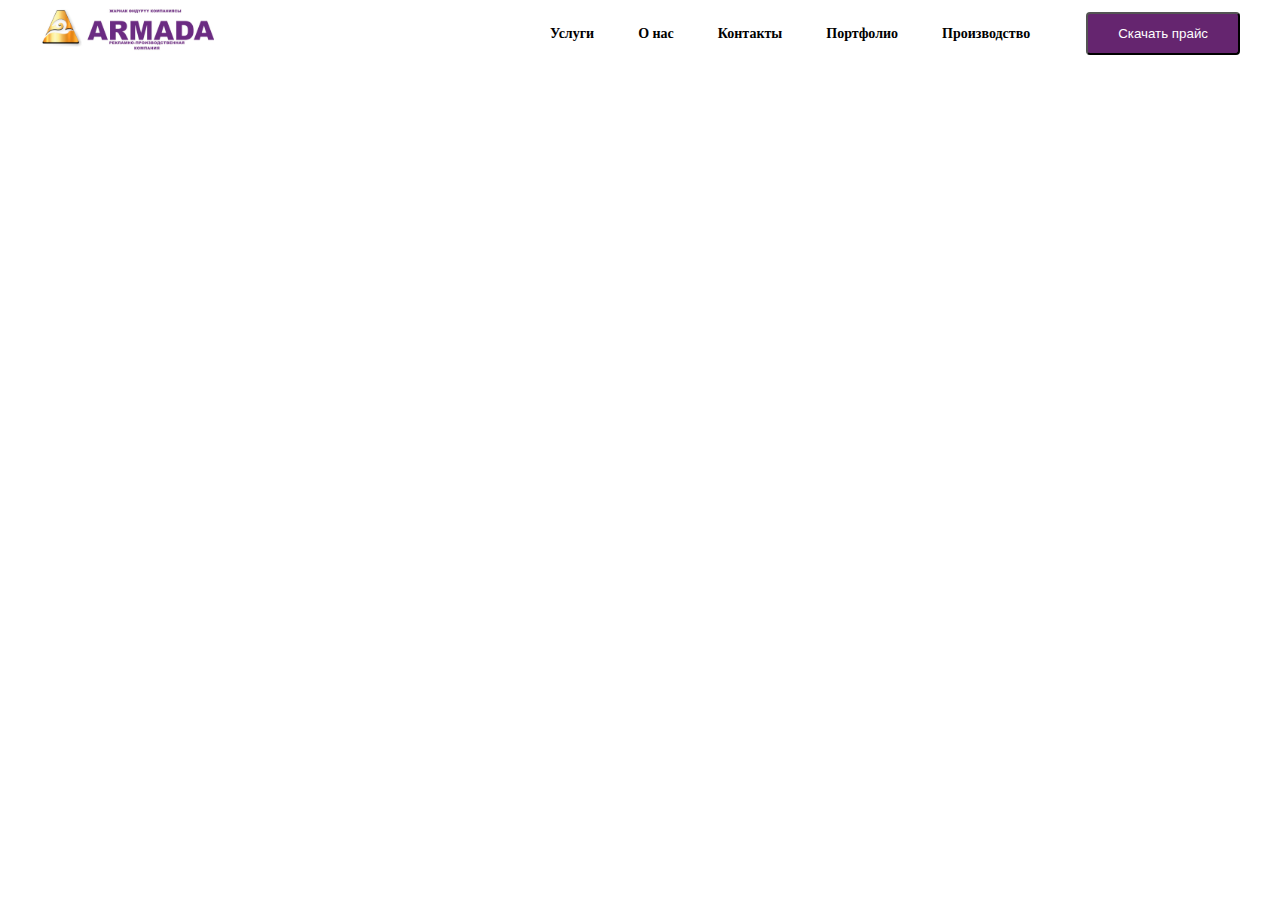
<file: index.html>
<!DOCTYPE html>
<html lang="en">
<head>
    <meta charset="UTF-8">
    <meta name="viewport" content="width=device-width, initial-scale=1.0">
    <title>Главная</title>

    <link rel="stylesheet" href="./css/reset.css">
    <link rel="stylesheet" href="./css/global.css">
    <link rel="stylesheet" href="./css/header.css">
    <link rel="stylesheet" href="./css/index.css">
</head>
<body>
    <header class="header">
        <div class="container">
            <div class="header__wrapper">

                <div class="header__burger" id="header-burger">
                    <img src="./images/burger-icon.svg" alt="burger icon">
                </div>

                <div class="header__logo">
                    <img src="./images/main-logo.svg" alt="main website icon">
                </div>
    
                <div class="header__nav">
                    <nav class="header__nav-links">
                        <a href="./service.html">Услуги</a>
                        <a href="#">O нас</a>
                        <a href="#">Контакты</a>
                        <a href="#">Портфолио</a>
                        <a href="#">Производство</a>
                    </nav>
                    <button class="header__nav-button">
                        Скачать прайс
                    </button>
                </div>
            </div>
        </div>
    </header>

    <div class="menu" id="menu">
        <div class="menu__wrapper">
            <nav class="menu__nav">
                <a href="./service.html">Услуги</a>
                <a href="#">O нас</a>
                <a href="#">Контакты</a>
                <a href="#">Портфолио</a>
                <a href="#">Производство</a>
            </nav>
        </div>
    </div>

    <!-- <main>
        <section class="main-banner">
            <div class="container">
                <div class="main-banner__wrapper">
                    <div class="main-banner__content">
                        <h1>Наружная  реклама в Бишкеке </h1>   
                        <h3>Произдводство наружной рекламы и создание проектов под ключ</h3>
                        <button>Оставить заявку</button>
                    </div>
    
                    <div class="main-banner__social">
                        <div class="main-banner__social-items">
                            <img src="./images/whatsapp.svg" alt="social icon whatsapp">
                            <img src="./images/instagram.svg" alt="social icon instagram">
                            <img src="./images/facebook.svg" alt="social icon facebook">    
                        </div>
                    </div>
                </div>
            </div>
        </section>
    
        <section class="services">
            <div class="services__title">
                <hr>
                <h2 class="section-title">Наши услуги</h2>
            </div>
            <div class="container">
                <ul class="services__wrapper">
                    <li class="services__card">
                        <div class="services__card-content">
                            <img src="./images/construction.png" alt="">
                            <div class="services__card-text">
                                <h4>Конструкция под ключ</h4>
                                <p>Хотите узнать подробность, телефон для связи:</p>
                            </div>
                        </div>
                        <div class="services__card-contacts">
                            <a href="#">+996 (0553) 577-575</a>
                        </div>
                    </li>
                    <li class="services__card">
                        <div class="services__card-content">
                            <img src="./images/signs.png" alt="">
                            <div class="services__card-text">
                                <h4>Вывески, объемные буквы</h4>
                                <p>Хотите узнать подробность, телефон для связи:</p>
                            </div>
                        </div>
                        <div class="services__card-contacts">
                            <a href="#">+996 (0553) 577-575</a>
                        </div>
                    </li>
                    <li class="services__card">
                        <div class="services__card-content">
                            <img src="./images/business-cards.png" alt="">
                            <div class="services__card-text">
                                <h4>Визитки, буклеты, полиграфия</h4>
                                <p>Хотите узнать подробность, телефон для связи:</p>
                            </div>
                        </div>
                        <div class="services__card-contacts">
                            <a href="#">+996 (0553) 577-575</a>
                        </div>
                    </li>
                    <li class="services__card">
                        <div class="services__card-content">
                            <img src="./images/banners.png" alt="">
                            <div class="services__card-text">
                                <h4>Банеры, самоклейка, монтажная установка </h4>
                                <p>Хотите узнать подробность, телефон для связи:</p>
                            </div>
                        </div>
                        <div class="services__card-contacts">
                            <a href="#">+996 (0553) 577-575</a>
                        </div>
                    </li>
                </ul>
            </div>
        </section>
    </main> -->

    <script src="./js/header.js"></script>
</body>
</html>
</file>
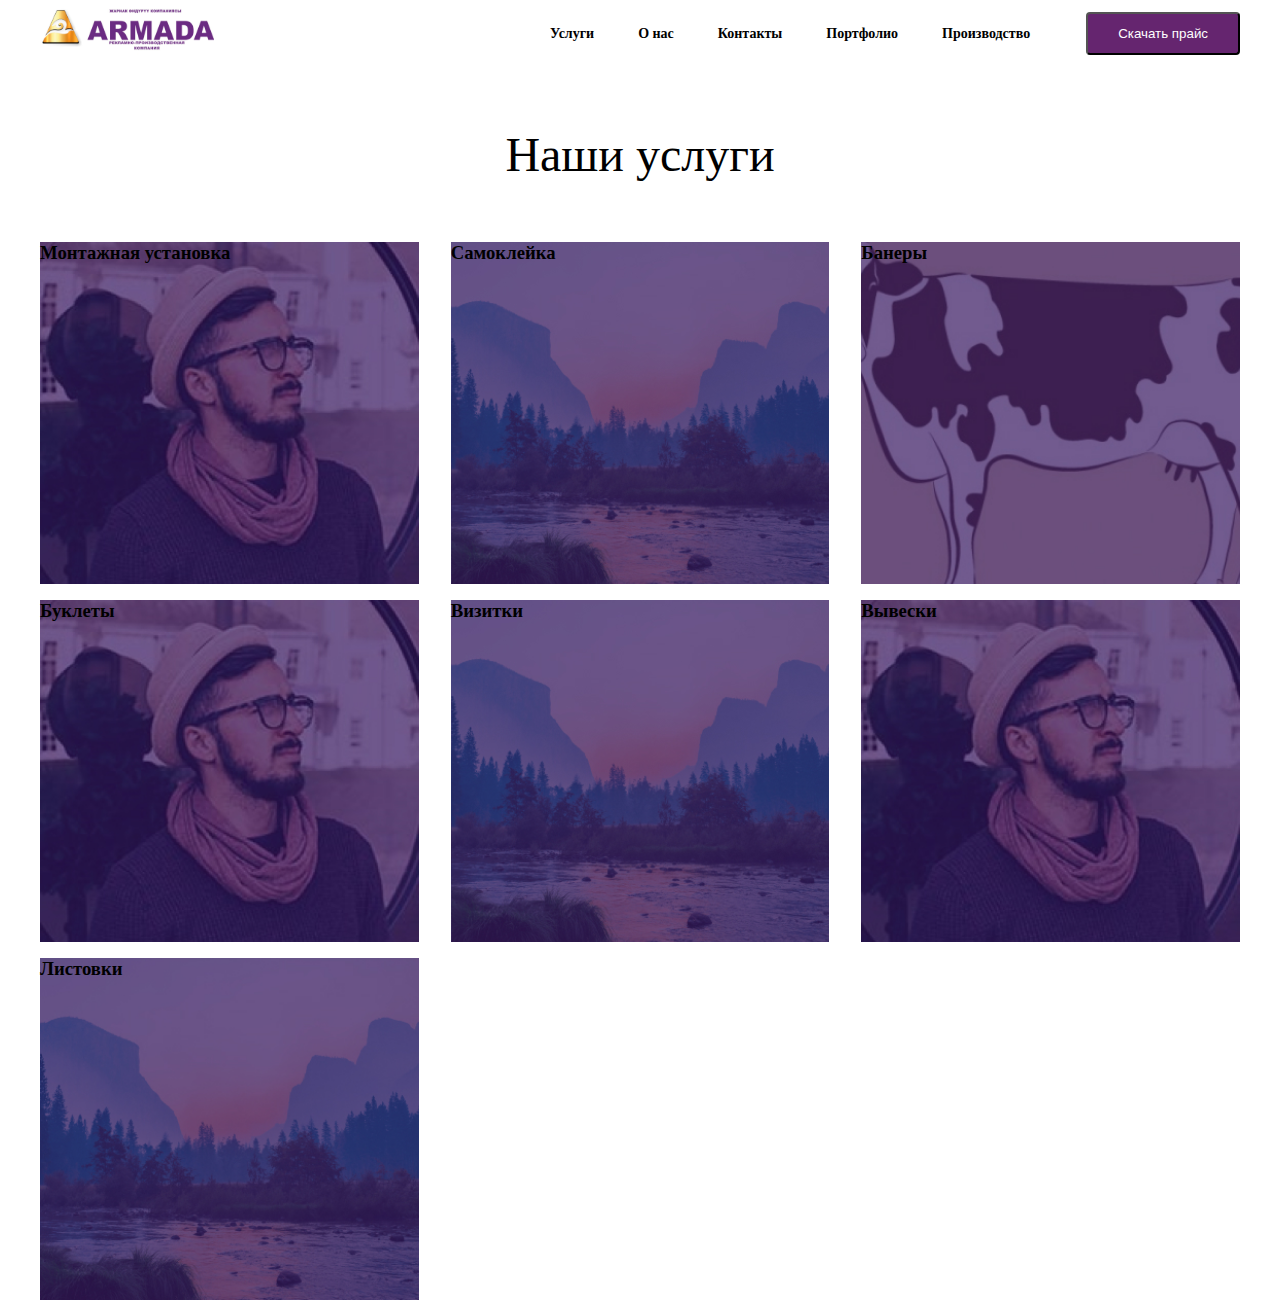
<file: service.html>
<!DOCTYPE html>
<html lang="en">
<head>
    <meta charset="UTF-8">
    <meta name="viewport" content="width=device-width, initial-scale=1.0">
    <title>Главная</title>

    <link rel="stylesheet" href="./css/reset.css">
    <link rel="stylesheet" href="./css/global.css">
    <link rel="stylesheet" href="./css/header.css">
    <link rel="stylesheet" href="./css/service.css">
</head>
<body>
    <header class="header">
        <div class="container">
            <div class="header__wrapper">
                <div class="header__logo">
                    <img src="./images/main-logo.svg" alt="main website icon">
                </div>

                <div class="header__nav">
                    <nav class="header__nav-links">
                        <a href="./service.html">Услуги</a>
                        <a href="#">O нас</a>
                        <a href="#">Контакты</a>
                        <a href="#">Портфолио</a>
                        <a href="#">Производство</a>
                    </nav>
                    <button class="header__nav-button">
                        Скачать прайс
                    </button>
                </div>
            </div>
        </div>
    </header>

    <main class="main">
        <section class="services">
            <div class="container">
                <h1 class="section-title">Наши услуги</h1>

                <div class="services__wrapper">
                    <div class="services__block-1">
                        <h3>Монтажная установка</h3>
                    </div>
                    <div class="services__block-2">
                        <h3>Самоклейка</h3>
                    </div>
                    <div class="services__block-3">
                        <h3>Банеры</h3>
                    </div>
                    <div class="services__block-1">
                        <h3>Буклеты</h3>
                    </div>
                    <div class="services__block-2">
                        <h3>Визитки</h3>
                    </div>
                    <div class="services__block-1">
                        <h3>Вывески</h3>
                    </div>
                    <div class="services__block-2">
                        <h3>Листовки</h3>
                    </div>
                </div>
            </div>
        </section>
    </main> 
</body>
</html>
</file>
<file: css/global.css>
.container {
    max-width: 1200px;
    margin: 0 auto;
}

.section-title {
    font-size: 48px;
    font-weight: 400;
    text-align: center;
    margin-bottom: 60px;
}

@media screen and (max-width: 1200px) {
    .container {
        padding: 0 20px;
    }
}
</file>
<file: css/header.css>
.header {
    padding: 8px 0;
}

.header__burger {
    display: none;
}

.header__wrapper {
    display: flex;
    justify-content: space-between;
    align-items: center;
}

.header__nav {
    display: flex;
    align-items: center;
    gap: 56px;
}

.header__nav-links {
    display: flex;
    align-items: center;
    gap: 44px;
}

.header__nav-links a {
    font-size: 14px;
    font-weight: 600;
    color: black;
}

.header__nav-button {
    padding: 12px 30px;
    background: #65256F;
    color: white;
    border-radius: 4px;
    cursor: pointer;
}

.menu {
    display: none;
} 

@media screen and (max-width: 991px) {
    .header {
        position: fixed;
        top: 0;
        z-index: 3;
        width: 100%;
        background-color: white;
    }
    
    .header__nav {
        display: none;
    }

    .header__burger {
        display: block;
    }

    .menu {
        position: absolute;
        top: 0;
        left: -110%;

        display: block;

        width: 80%;
        height: 100vh;
        background-color: aqua;
        transition: left 0.5s;
    }

    .menu.active {
        left: 0;
    }
    
    .menu__wrapper{
        padding: 96px 16px 0 16px;
    }
    
    .menu__nav {
        display: flex;
        flex-direction: column;
        gap: 40px;
    }

    .menu__nav a {
        font-size: 24px;
        font-weight: 600;
    }
}
</file>
<file: css/index.css>
section {
    padding: 62px 0;
}

.main-banner {
    background-image: url('../images/main-banner.png');
    padding: 190px 0;
}

.main-banner__wrapper {
    display: grid;
    grid-template-columns: 50% 1fr;
}

.main-banner__content {
    display: flex;
    flex-direction: column;
    align-items: start;
    gap: 40px;
}

.main-banner__content h1 {
    font-size: 64px;
    font-weight: 700;
}
.main-banner__content h3 {
    font-size: 36px;
    font-weight: 400;
}
.main-banner__content button {
    background: #FFC957;
    font-size: 18px;
    font-weight: 500;
    padding: 20px 80px;
    border: none;
}

.main-banner__social {
    display: flex;
    align-items: center;
    justify-content: end;
}

.main-banner__social-items {
    display: flex;
    flex-direction: column;
    gap: 60px;
}

.services__title {
    position: relative;
}

.services__title h2 {
    position: absolute;
    top: -32px;
    left: 50%;
    transform: translateX(-50%);
    padding: 0 8px;
    background-color: white;
}

.services__wrapper {
    display: grid;
    grid-template-columns: repeat(4, 1fr);
    gap: 30px;
    padding: 62px 0;
}

.services__card {
    display: flex;
    flex-direction: column;
    justify-content: space-between;
    gap: 60px;
    height: 100%;
    box-shadow: 0px 10px 25px 0px rgba(0,0,0,0.2);
    padding: 48px 24px 32px 24px;
}

.services__card-content {
    display: flex;
    flex-direction: column;
    gap: 20px;
}

.services__card-text h4 {
    font-size: 18px;
    font-weight: 400;
}

.services__card-text p {
    font-size: 16px;
    font-weight: 400;
    color: #5E5E5E;
}

.services__card-text h4, 
.services__card-text p {
    text-align: center;
}

.services__card-contacts {
    display: flex;
    align-items: center;
    justify-content: center;
}
</file>
<file: css/service.css>
section {
    margin-top: 60px;
}

.services__wrapper {
    display: grid;
    grid-template-columns: repeat(3, 1fr);
    grid-template-rows: repeat(3, 1fr);
    column-gap: 32px;
    row-gap: 16px;
}

.services__wrapper div {
    min-height: 342px;
    background-size: cover;
    background-position: center;
}

.item-1 {
    grid-column: 1/2;
    grid-row: 1/2;
}

.item-2 {
    grid-column: 2/3;
    grid-row: 1/2;
}

.item-3 {
    grid-column: 3/4;
    grid-row: 1/3;
}

.item-4 {
    grid-column: 1/2;
    grid-row: 2/3;
}

.item-5 {
    grid-column: 2/3;
    grid-row: 2/3;
}

.item-6 {
    grid-column: 1/3;
    grid-row: 3/4;
}

.item-7 {
    grid-column: 3/4;
    grid-row: 3/4;
}

.services__block-1 {
    background-image: url('../images/service-block-1.jpg');
}

.services__block-2 {
    background-image: url('../images/service-block-2.jpg');
}

.services__block-3 {
    background-image: url('../images/service-block-3.jpg');
}
</file>
